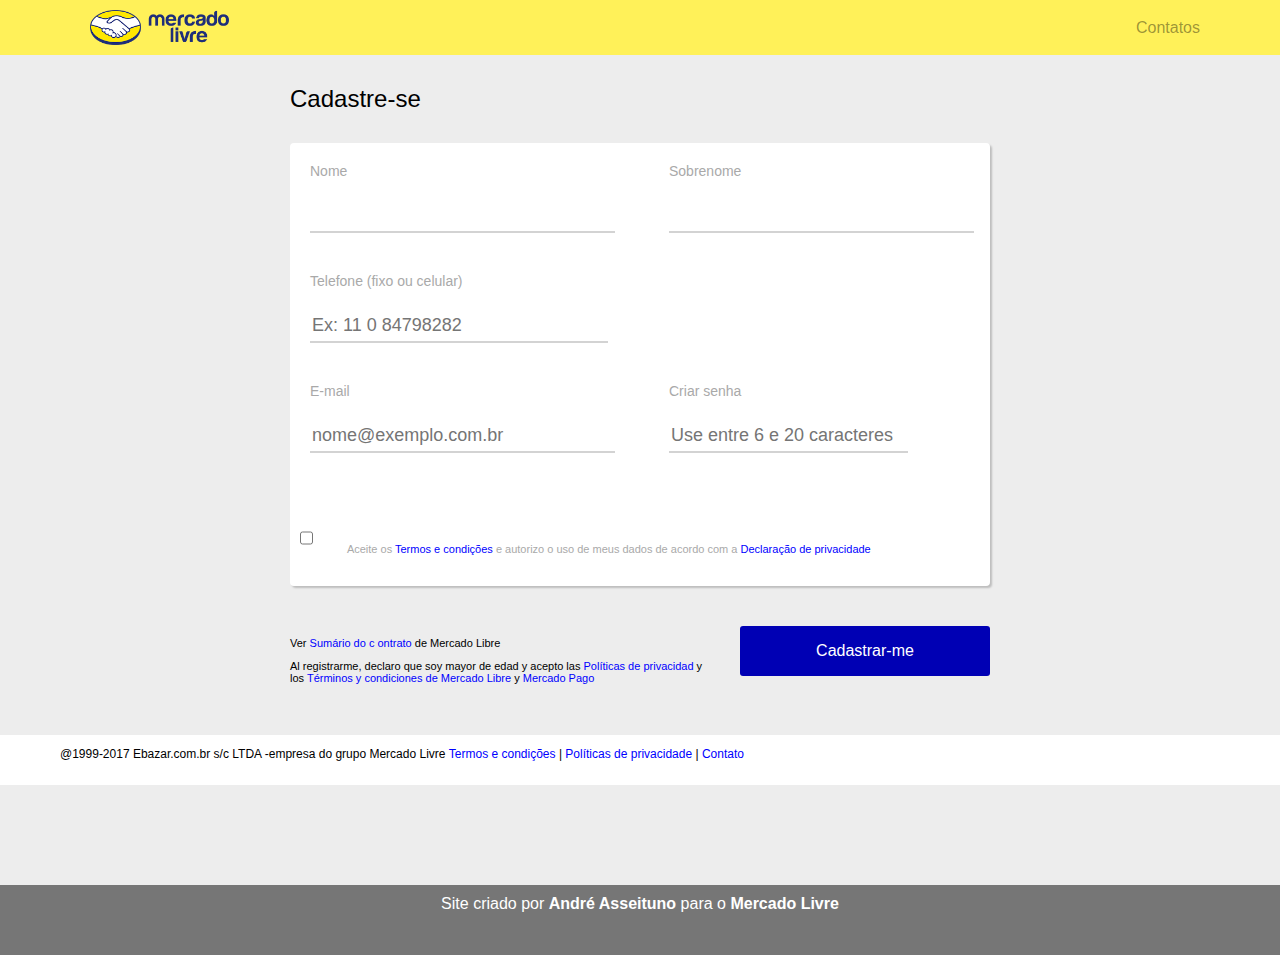
<file: index.html>
<!DOCTYPE html>
<html lang="pt-br">
  <head>
    <meta charset="UTF-8" />
    <meta http-equiv="X-UA-Compatible" content="IE=edge" />
    <meta name="viewport" content="width=device-width, initial-scale=1.0" />
    <title>Mercado Livre</title>
    <link rel="stylesheet" href="style.css" />
  </head>
  <body>
    <header>
      <a href="https://www.mercadolivre.com.br/"
        ><img src="Imagens/logo.png" alt="Logo do Mercado Livre" id="logo"
      /></a>
      <div id="contatos">
        <p>Contatos</p>
      </div>
    </header>
    <main>
      <h2>Cadastre-se</h2>
      <section id="fundo">
        <form action="#" method="post">
          <div class="containerInput" id="containerNome">
            <label for="nomeacao">Nome</label>
            <input type="text" name="nome" id="nome" />
          </div>
          <div class="containerInput" id="containerSobrenome">
            <label for="sobrenomeacao">Sobrenome</label>
            <input type="text" name="sobrenome" id="sobrenome" />
          </div>
          <div id="containerTelefone">
            <label for="telefone">Telefone (fixo ou celular)</label>
            <input
              type="tel"
              name="telefone"
              id="telefone"
              placeholder="Ex: 11 0 84798282"
            />
          </div>
          <div class="containerInput" id="containerEmail">
            <label for="email">E-mail</label>
            <input
              type="email"
              name="email"
              id="email"
              placeholder="nome@exemplo.com.br"
            />
          </div>
          <div class="containerInput" id="containerSenha">
            <label for="senha">Criar senha</label>
            <br />
            <input
              type="password"
              name="senha"
              id="senha"
              placeholder="Use entre 6 e 20 caracteres"
              minlength="6"
              maxlength="20"
            />
          </div>
          <div class="verde">
            <input
              type="checkbox"
              name="termos"
              id="termos"
              class="check"
              required
            />
          </div>
          <div class="verde">
            <label for="termos"
              ><p id="acordo">
                Aceite os <a href="#">Termos e condições</a> e autorizo o uso de
                meus dados de acordo com a
                <a href="#">Declaração de privacidade</a>
              </p></label
            >
          </div>
        </form>
      </section>

      <section id="rodape">
        <div id="sumario">
          <p>Ver <a href="#">Sumário do c ontrato</a> de Mercado Libre</p>
          <p>
            Al registrarme, declaro que soy mayor de edad y acepto las
            <a href="#">Políticas de privacidad </a> y <br />
            los <a href="#">Términos y condiciones de Mercado Libre</a> y
            <a href="#">Mercado Pago</a>
          </p>
        </div>

        <a href="pagina2.html"
          ><input type="submit" value="Cadastrar-me" id="botao"
        /></a>
      </section>
    </main>
    <footer>
      <p>@1999-2017 Ebazar.com.br s/c LTDA -empresa do grupo Mercado Livre</p>
      <div class="caixinhas"><a href="#">Termos e condições</a> |</div>
      <div class="caixinhas"><a href="#">Políticas de privacidade</a> |</div>
      <div class="caixinhas"><a href="#">Contato</a></div>
    </footer>
    <footer
      style="
        background-color: rgba(0, 0, 0, 0.5);
        color: white;
        text-align: center;
        margin-top: 100px;
        padding: 10px;
        font-family: sans-serif;
        font-size: 1em;
      "
    >
      Site criado por
      <a
        href="https://github.com/andreasseituno"
        target="_blank"
        style="text-decoration: none; color: white; font-weight: bolder"
        >André Asseituno</a
      >
      para o
      <a
        href="https://www.mercadolivre.com.br/"
        target="_blank"
        style="text-decoration: none; color: white; font-weight: bolder"
        >Mercado Livre</a
      >
    </footer>
  </body>
</html>
</file>
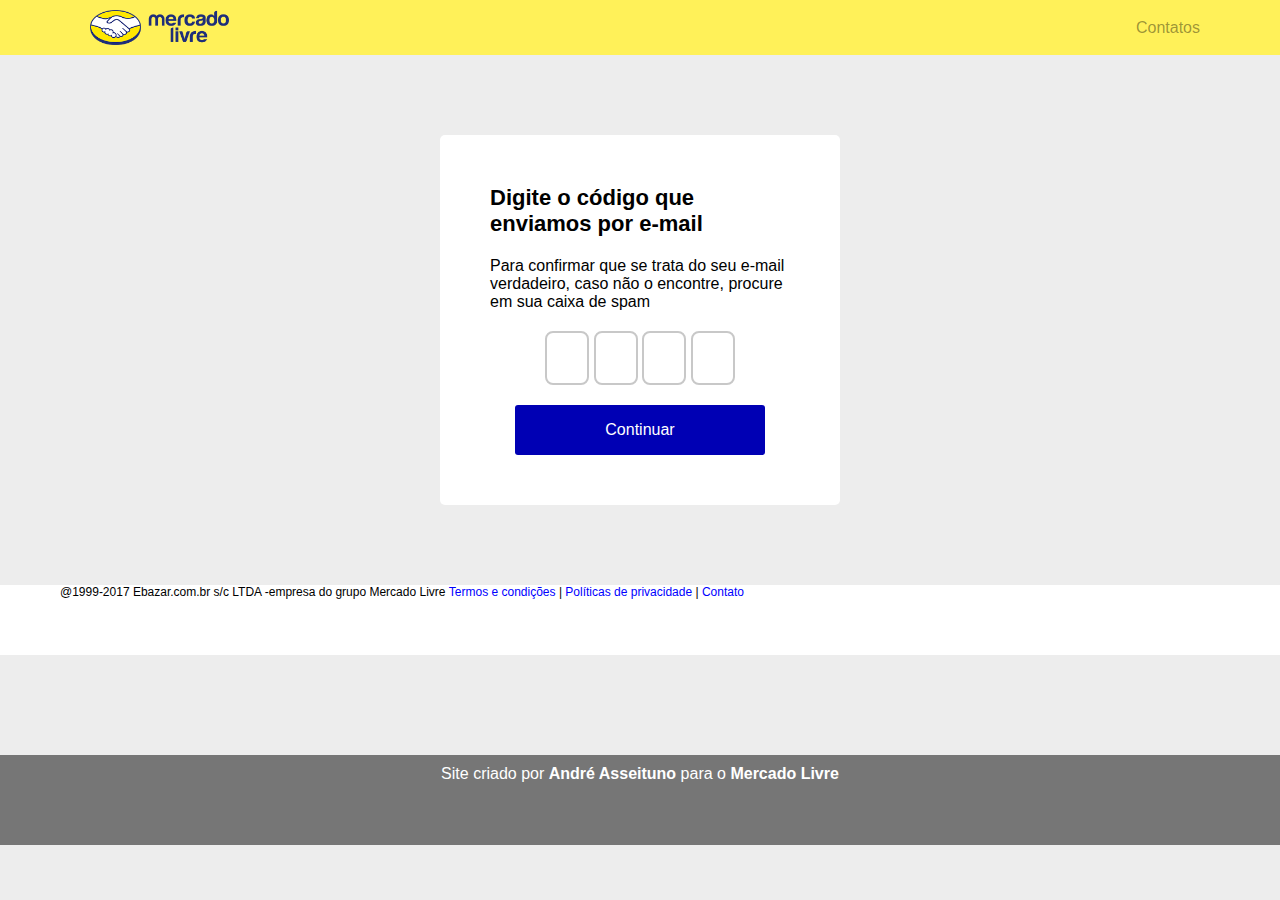
<file: pagina2.html>
<!DOCTYPE html>
<html lang="pt-br">
  <head>
    <meta charset="UTF-8" />
    <meta http-equiv="X-UA-Compatible" content="IE=edge" />
    <meta name="viewport" content="width=device-width, initial-scale=1.0" />
    <title>Código Mercadolivre</title>
    <link rel="stylesheet" href="pagina2.css" />
  </head>
  <body>
    <header>
      <img src="Imagens/logo.png" alt="Logo do Mercado Livre" id="logo" />
      <div id="contatos">
        <p>Contatos</p>
      </div>
    </header>
    <main>
      <h1>
        Digite o código que <br />
        enviamos por e-mail
      </h1>
      <p>
        Para confirmar que se trata do seu e-mail verdadeiro, caso não o
        encontre, procure em sua caixa de spam
      </p>

      <form action="#" method="get">
        <div id="codigos">
          <input
            type="number"
            name="codigo1"
            id="codigo1"
            min="0"
            max="9"
            maxlength="1"
          />
          <input
            type="number"
            name="codigo2"
            id="codigo2"
            min="0"
            max="9"
            maxlength="1"
          />
          <input
            type="number"
            name="codigo3"
            id="codigo3"
            min="0"
            max="9"
            maxlength="1"
          />
          <input
            type="number"
            name="codigo4"
            id="codigo4"
            min="0"
            max="9"
            maxlength="1"
          />
        </div>
        <div id="containerBotao">
          <input type="submit" value="Continuar" id="botao" />
        </div>
      </form>
    </main>

    <footer>
      <p>@1999-2017 Ebazar.com.br s/c LTDA -empresa do grupo Mercado Livre</p>
      <div class="caixinhas"><a href="#">Termos e condições</a> |</div>
      <div class="caixinhas"><a href="#">Políticas de privacidade</a> |</div>
      <div class="caixinhas"><a href="#">Contato</a></div>
    </footer>
    <footer
      style="
        background-color: rgba(0, 0, 0, 0.5);
        color: white;
        text-align: center;
        margin-top: 100px;
        padding: 10px;
        font-family: sans-serif;
        font-size: 1em;
      "
    >
      Site criado por
      <a
        href="https://github.com/andreasseituno"
        target="_blank"
        style="text-decoration: none; color: white; font-weight: bolder"
        >André Asseituno</a
      >
      para o
      <a
        href="https://www.mercadolivre.com.br/"
        target="_blank"
        style="text-decoration: none; color: white; font-weight: bolder"
        >Mercado Livre</a
      >
    </footer>
  </body>
</html>
</file>
<file: style.css>
body {
  background-color: rgb(237, 237, 237);
  margin: 0px;
  padding: 0px;
  font-family: Arial, Helvetica, sans-serif;
}

header {
  background-color: rgb(255, 241, 89);
  display: flex;
  align-items: center;
}

main {
  margin: auto;
  width: 700px;
}

footer {
  background-color: white;
  height: 50px;
  font-size: 12px;
  padding-left: 60px;
}

#fundo input {
  border-top: none;
  border-right: none;
  border-bottom-color: lightgray;
  border-left: none;

  outline: none;

  font-size: 18px;
  width: 100%;
  height: 30px;
  margin: 20px 0px;
}

#fundo input:focus {
  border-bottom: 2px solid blue;
}

#fundo {
  background-color: white;
  color: darkgray;
  font-size: 14px;
  border-radius: 4px;
  box-shadow: 2px 2px 2px rgba(0, 0, 0, 0.2);
}

.containerInput {
  display: inline-block;
  width: 43%;
  margin: 20px;
}

#containerTelefone {
  display: block;
  width: 42%;
  margin: 0px 20px;
}

#containerSobrenome,
#containerSenha {
  float: right;
}

#containerSenha input {
  width: 235px;
}

#rodape {
  margin: 40px 0px;
  align-items: center;
  vertical-align: middle;
}

h2 {
  font-weight: 400;
  margin: 30px 0px;
}
a {
  color: blue;
  text-decoration: none;
}

header #contatos {
  color: rgba(0, 0, 0, 0.4);
  display: flex;
  align-items: center;
  display: inline-block;
  justify-content: right;
  text-align: right;
  width: 100%;
  margin-right: 80px;
}

div#sumario {
  display: inline-block;
  font-size: 11px;
  align-items: center;
  vertical-align: middle;
}

#botao {
  background-color: rgb(0, 0, 180);
  color: white;

  float: right;
  width: 250px;
  height: 50px;
  border: none;
  border-radius: 3px;
  font-size: 16px;

  cursor: pointer;
}

.verde input {
  width: 30px;
}

p#acordo {
  font-size: 11px;
  padding: 10px;
}

footer p {
  display: inline-block;
}

.caixinhas {
  display: inline-block;
}

header img {
  height: 35px;
  margin-left: 80px;

  padding: 10px;

  float: left;
}

.verde {
  padding: 10px;
  display: inline-block;
}
</file>
<file: pagina2.css>
* {
  margin: 0px;
  padding: 0px;
  font-family: Arial, Helvetica, sans-serif;
}

body {
  background-color: rgb(237, 237, 237);
}

header {
  background-color: rgb(255, 241, 89);
  display: flex;
  align-items: center;
  margin-bottom: 80px;
}

header #contatos {
  color: rgba(0, 0, 0, 0.4);
  display: flex;
  align-items: center;
  display: inline-block;
  justify-content: right;
  text-align: right;
  width: 100%;
  margin-right: 80px;
}

header > img {
  height: 35px;
  margin-left: 80px;

  padding: 10px;

  float: left;
}

main {
  background-color: white;
  margin: auto;
  width: 300px;
  border-radius: 5px;
  padding: 50px;
}

footer {
  background-color: white;
  height: 70px;
  font-size: 12px;
  margin-top: 80px;
  padding-left: 60px;
}

#codigos input {
  width: 40px;
  height: 50px;
  font-size: 36px;
  border: 2px solid rgba(200, 200, 200);
  outline: none;
  border-radius: 8px;
  text-align: center;
}

#codigos input:focus {
  border: 3px solid rgb(120, 120, 255);
}

h1 {
  font-size: 22px;
  margin-bottom: 20px;
}

a {
  color: blue;
  text-decoration: none;
}

#codigos {
  width: fit-content;
  margin: auto;
  padding: 20px;
}

input::-webkit-outer-spin-button,
input::-webkit-inner-spin-button {
  -webkit-appearance: none;
}

#botao {
  background-color: rgb(0, 0, 180);
  color: white;

  width: 250px;
  height: 50px;
  border: none;
  border-radius: 3px;
  font-size: 16px;

  cursor: pointer;
}

#containerBotao {
  margin: auto;
  width: fit-content;
}

.caixinhas {
  display: inline-block;
}

footer p {
  display: inline-block;
}
</file>
